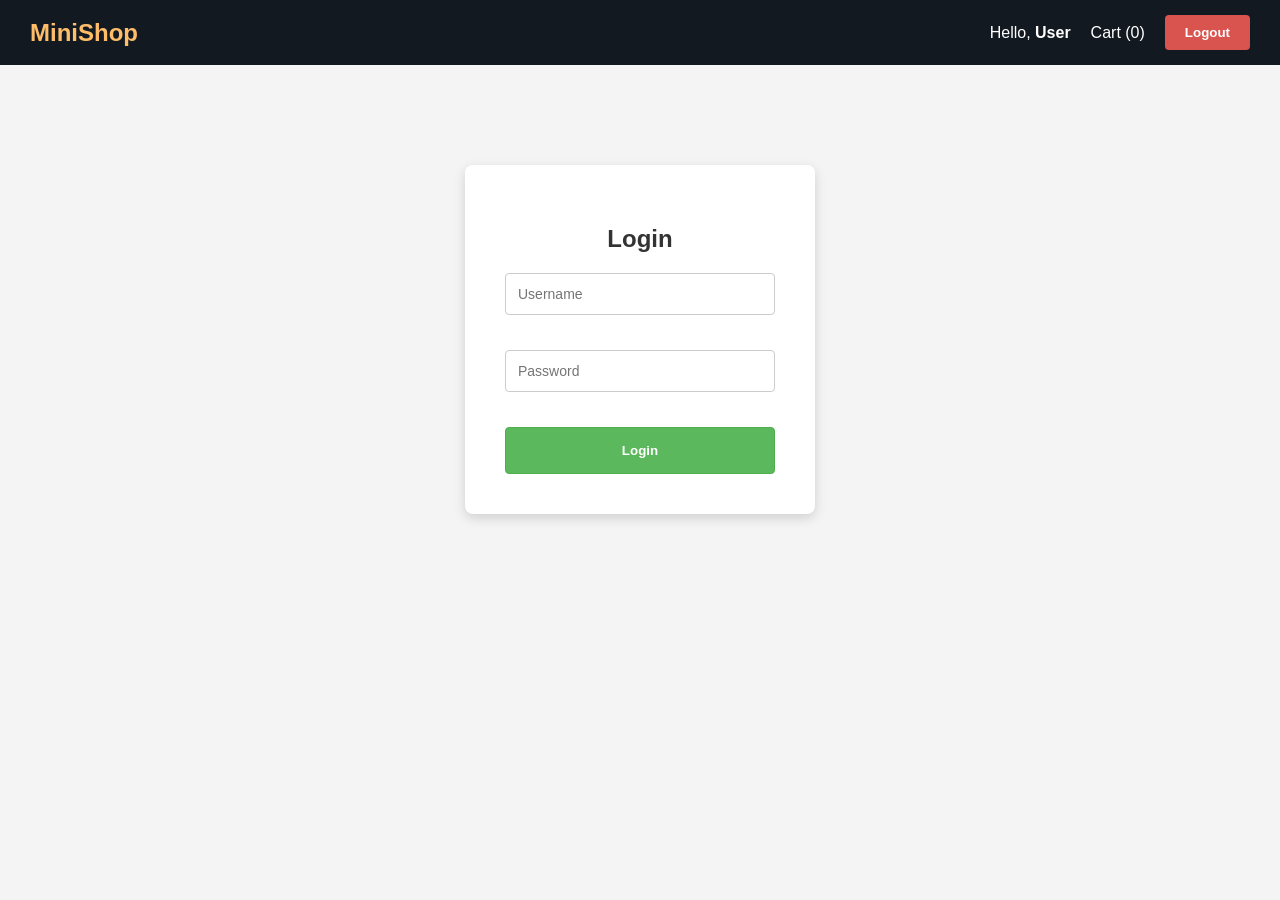
<file: index.html>
<!DOCTYPE html>
<html lang="en">
<head>
    <meta charset="UTF-8">
    <title>Login - MiniShop</title>
    <link rel="stylesheet" href="Style.css">
</head>
<body>
    <div id="header-wrapper"></div>
    <main id="app-content" class="container">
        <div class="auth-container">
            <h2>Login</h2>
            <form id="login-form">
                <div class="input-group">
                    <input type="text" id="username" placeholder="Username">
                </div>
                <div class="input-group">
                    <input type="password" id="password" placeholder="Password">
                </div>
                <button type="submit" class="btn-success">Login</button>
            </form>
            <p id="auth-error" class="error-text"></p>
        </div>
    </main>
    <script src="script.js"></script>
    
</body>
</html>
</file>
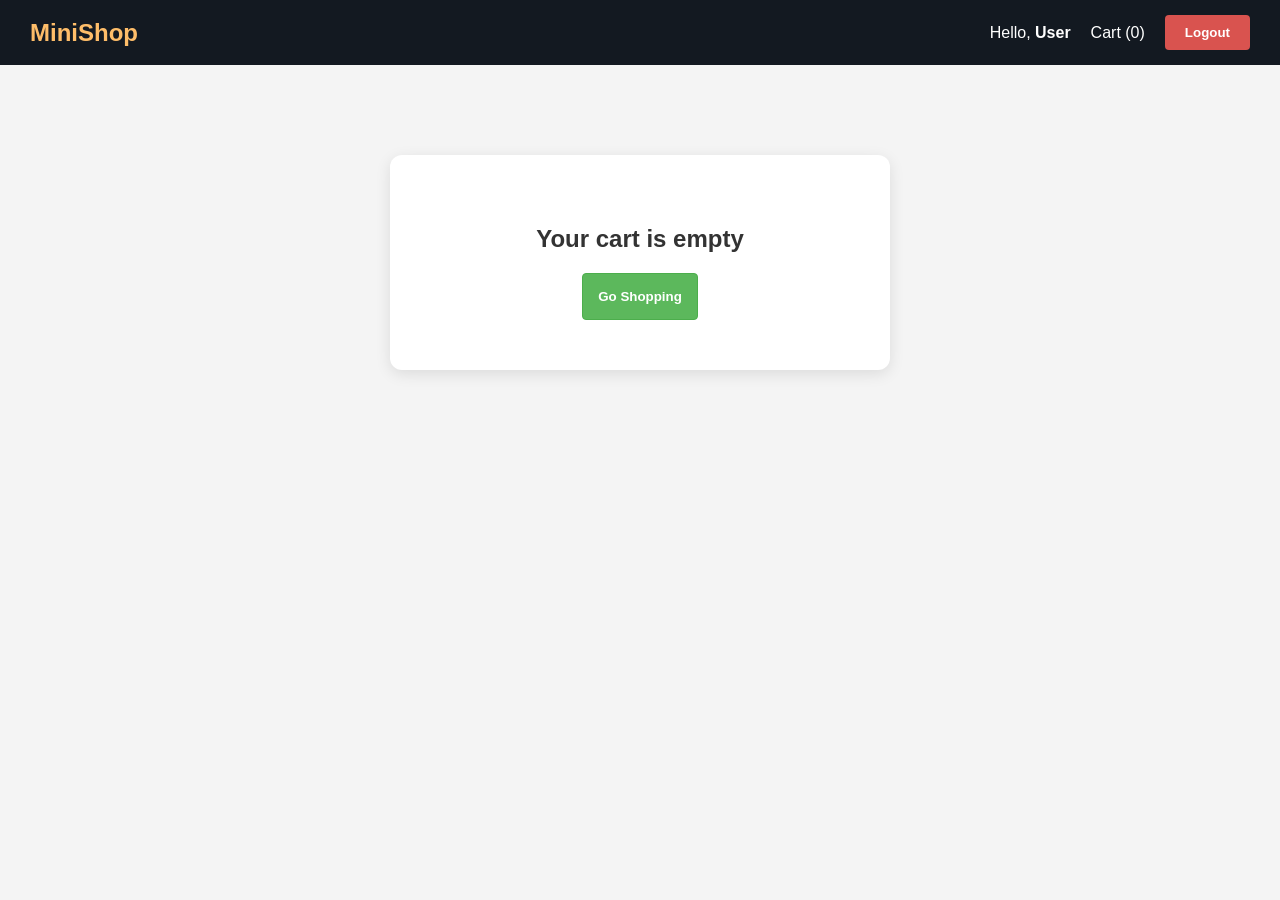
<file: cart.html>
<!DOCTYPE html>
<html lang="en">
<head>
    <meta charset="UTF-8">
    <title>My Cart - MiniShop</title>
    <link rel="stylesheet" href="Style.css">
</head>
<body>
    <div id="header-wrapper"></div>
    <main id="app-content" class="container"></main>

    <template id="cart-empty-template">
        <div class="redirect-container">
            <h2>Your cart is empty</h2>
            <button class="btn-success" onclick="location.href='products.html'">Go Shopping</button>
        </div>
    </template>

    <template id="cart-layout-template">
        <div class="cart-header">
            <h2>Shopping Cart</h2>
            <button class="btn-outline" onclick="location.href='products.html'">+ Add More Items</button>
        </div>
        <div id="cart-list" class="cart-container"></div>
        <div id="cart-footer"></div>
    </template>

    <template id="cart-card-template">
        <div class="cart-item-card">
            <div class="cart-item-details">
                <h4 class="cart-item-name"></h4>
                <p class="cart-item-price"></p>
            </div>
            <div class="cart-controls">
                <button class="qty-btn minus-btn">-</button>
                <span class="item-qty">1</span>
                <button class="qty-btn plus-btn">+</button>
            </div>
        </div>
    </template>

    <div id="toast"></div>
    
    <script src="script.js"></script>
</body>
</html>
</file>
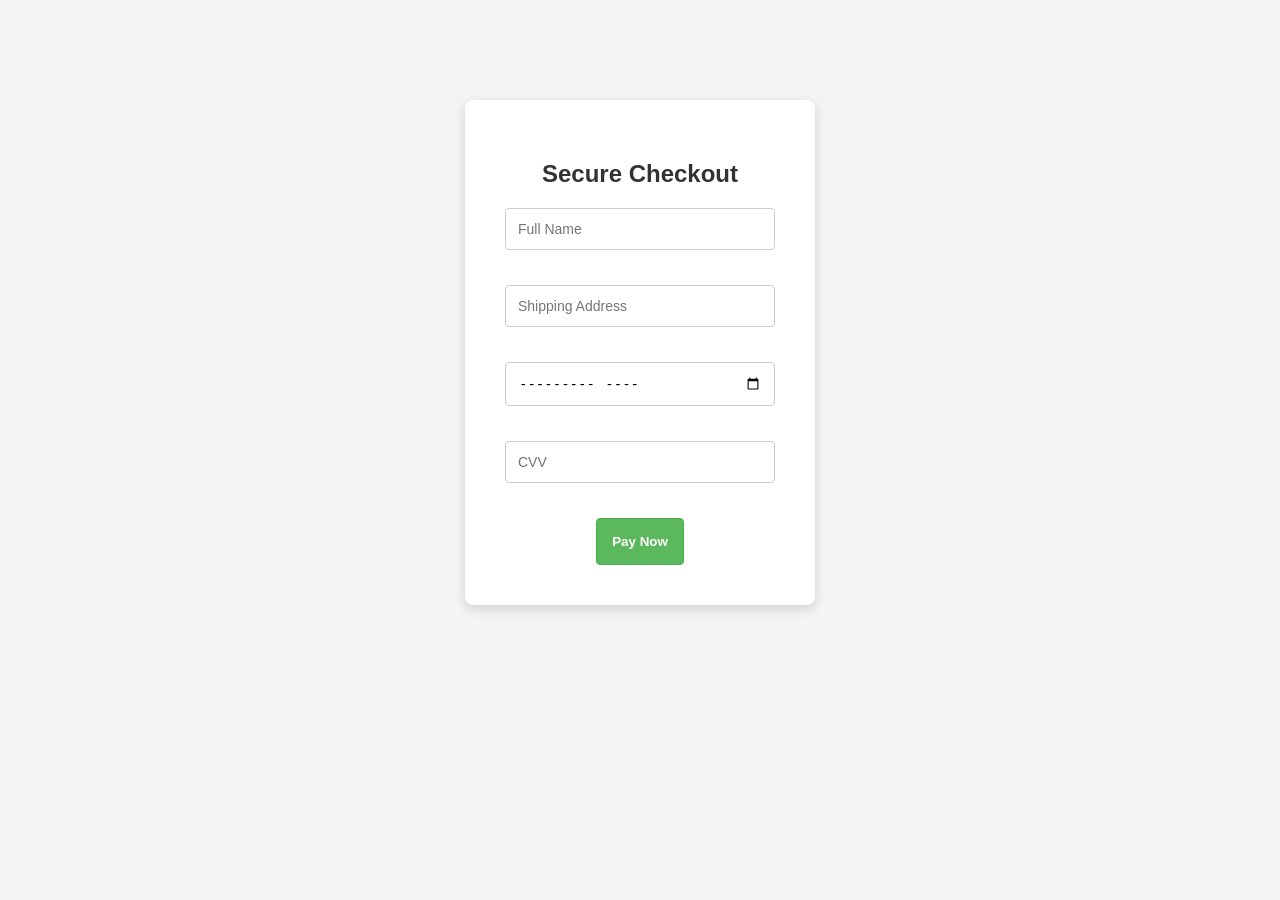
<file: checkout.html>
<!DOCTYPE html>
<html lang="en">
<head>
    <meta charset="UTF-8">
    <title>Checkout - MiniShop</title>
    <link rel="stylesheet" href="Style.css">
</head>
<body>
    <main id="app-content" class="container">
    <div id="checkout-container" class="auth-container">
        <h2>Secure Checkout</h2>
        <form id="payment-form">
            <div class="input-group">
                <input type="text" id="fullname" placeholder="Full Name">
            </div>
            <div class="input-group">
                <input type="text" id="address" placeholder="Shipping Address">
            </div>
            
            <div class="payment-row">
                <div class="input-group flex-1">
                    <input type="month" id="expiry" title="Expiry Month">
                </div>
                <div class="input-group flex-1">
                    <input type="password" id="cvv" placeholder="CVV" maxlength="3">
                </div>
            </div>

            <button type="submit" class="btn-success">Pay Now</button>
        </form>
    </div>
</main>

    <template id="success-template">
        <div class="redirect-container">
            <h1 style="font-size:60px; color:var(--success);">✔</h1>
            <h2>Payment Successful!</h2>
            <p>Thank you for your purchase.</p>
            <p>Redirecting in <b id="countdown-number">3</b> seconds...</p>
            <button id="go-now-btn">Go to Shop Now</button>
        </div>
    </template>

    <script src="script.js"></script>
    
</body>
</html>
</file>
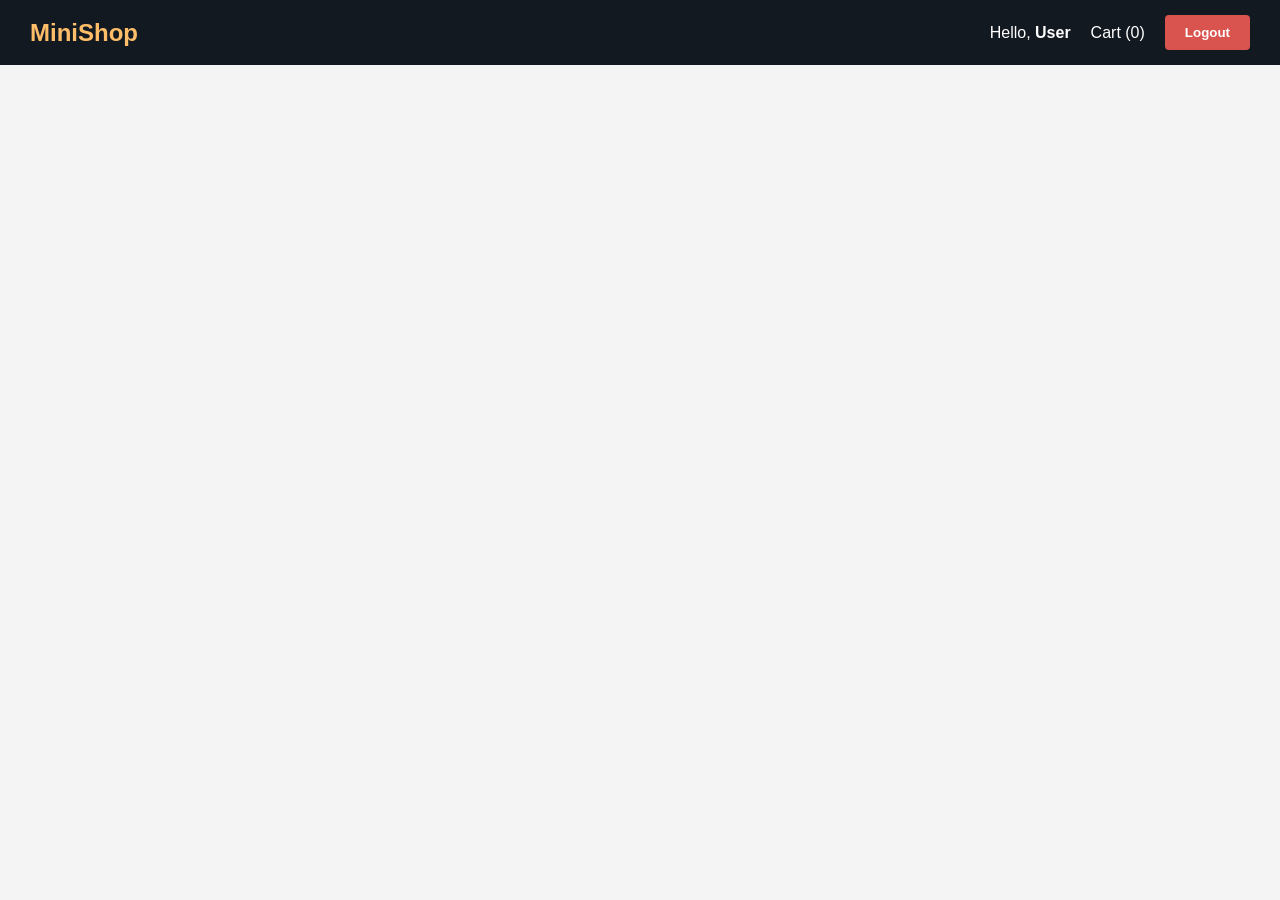
<file: details.html>
<!DOCTYPE html>
<html lang="en">
<head>
    <meta charset="UTF-8">
    <title>Product Details - MiniShop</title>
    <link rel="stylesheet" href="Style.css">
</head>
<body>
    <div id="header-wrapper"></div>

    <main id="app-content" class="container">
        <div id="details-container"></div>
    </main>

    <template id="details-template">
        <div class="detail-card">
            <img class="detail-img d-img" src="" alt="product">
            <div class="detail-info">
                <h2 class="d-title"></h2>
                <p class="d-desc"></p>
                <h3 class="d-price" style="color:var(--success)"></h3>
                <button class="btn-success d-add-btn" style="width:200px">Add to Cart</button>
                <br><br>
                <a href="products.html" style="text-decoration:none; color:var(--primary);">← Back to Shop</a>
            </div>
        </div>
    </template>

    <div id="toast"></div>
    
    <script src="script.js"></script>
</body>
</html>
</file>
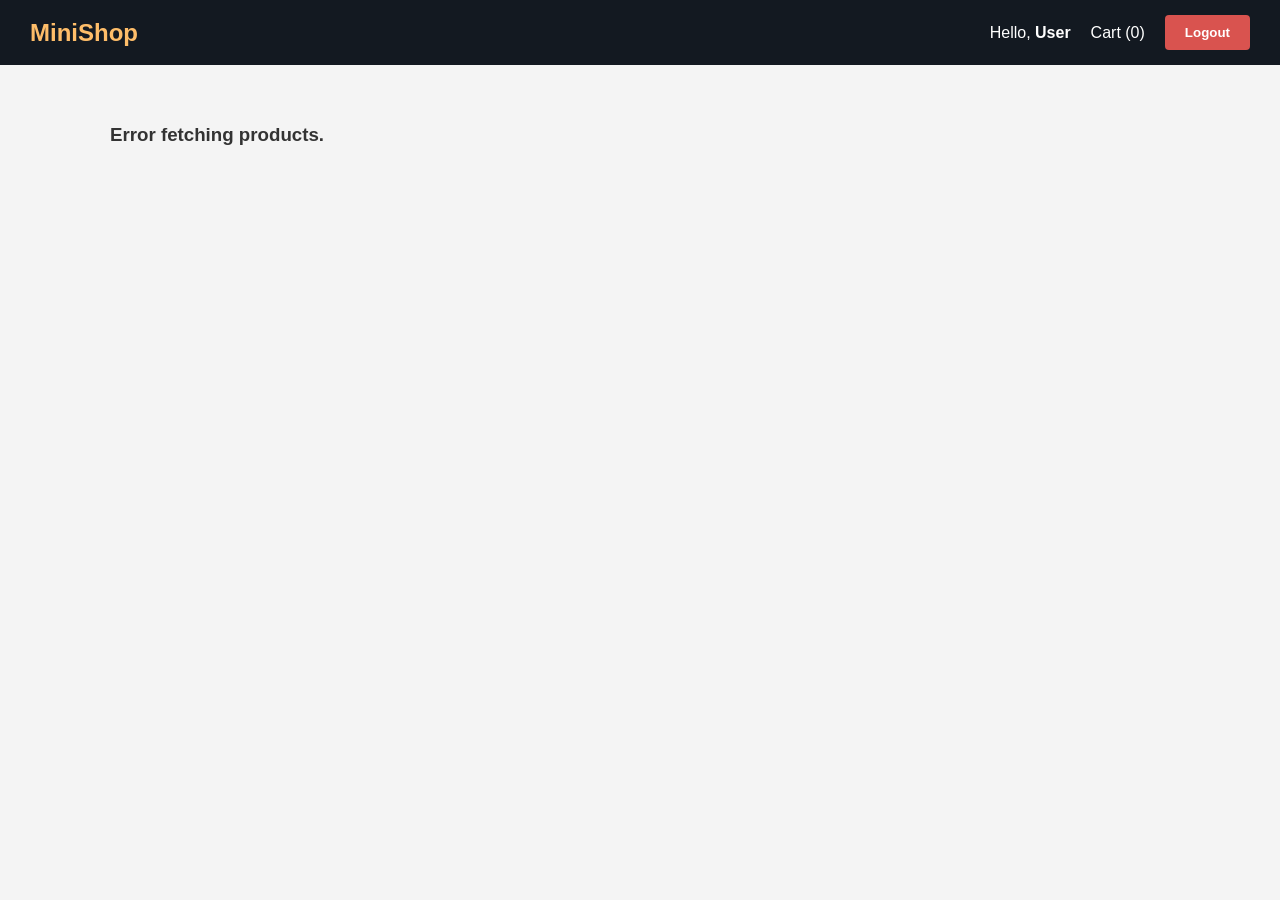
<file: products.html>
<!DOCTYPE html>
<html lang="en">
<head>
    <meta charset="UTF-8">
    <title>Products - MiniShop</title>
    <link rel="stylesheet" href="Style.css">
</head>
<body>
    <div id="header-wrapper"></div>
    <main id="app-content" class="container"></main>

    <template id="product-card-template">
        <div class="product-card">
            <img class="p-img" src="" alt="product">
            <h4 class="p-title"></h4>
            <p class="p-price"></p>
            <button class="btn-success p-add-btn">Add to Cart</button>
        </div>
    </template>

    <div id="toast"></div>
    <script src="script.js"></script>
    
</body>
</html>
</file>
<file: Style.css>
/* ===== SETTINGS & VARIABLES ===== */
:root {
    --primary: #131921;
    --accent: #febd69;
    --success: #5cb85c;
    --success-hover: #4cae4c;
    --error: #d9534f;
    --error-hover: #c9302c;
    --bg: #f4f4f4;
    --text: #333;
    --border: #ddd;
}

*, *::before, *::after {
    box-sizing: border-box;
}

body { 
    font-family: 'Segoe UI', Tahoma, sans-serif; 
    margin: 0; 
    background: var(--bg); 
    color: var(--text); 
}

.container { 
    max-width: 1100px; 
    margin: 20px auto; 
    padding: 20px; 
}

/* ===== NAVIGATION ===== */
nav { 
    background: var(--primary); 
    color: white; 
    padding: 15px 30px; 
    display: flex; 
    justify-content: space-between; 
    align-items: center; 
}

.logo { 
    font-size: 24px; 
    color: var(--accent); 
    font-weight: bold; 
    cursor: pointer; 
    text-decoration: none; 
}

.nav-links { 
    display: flex; 
    align-items: center; 
    gap: 20px; 
}

.nav-links a { 
    color: white; 
    text-decoration: none; 
}
/*===== Input error handling =====*/
.input-group {
    position: relative;
    margin-bottom: 20px;
    text-align: left;
}

input.error-border {
    border: 2px solid var(--error) !important;
    background-color: #fff8f8;
}

.error-label {
    color: var(--error);
    font-size: 11px;
    margin-top: -12px;
    margin-bottom: 10px;
    display: block;
}

/* ===== SEARCH & TOOLBAR ===== */
.toolbar { 
    background: white; 
    padding: 12px 30px; 
    display: flex; 
    gap: 15px; 
    border-bottom: 1px solid var(--border); 
    align-items: center; 
}

#search-bar { 
    flex: 1; 
    padding: 10px; 
    border: 1px solid #ccc; 
    border-radius: 4px; 
    outline: none; 
}

#search-bar:focus { 
    border-color: var(--success); 
}

/* ===== PRODUCT GRID & CARDS ===== */
.product-grid { 
    display: grid; 
    grid-template-columns: repeat(auto-fill, minmax(200px, 1fr)); 
    gap: 20px; 
}

.product-card { 
    background: white;  
    border-radius: 8px; 
    text-align: center; 
    border: 1px solid var(--border);
    display: flex;
    flex-direction: column;
    height: 100%;
    justify-content: space-between;
    overflow: hidden;
}

.product-card img { 
    height: 120px; 
    object-fit: contain; 
    margin: 10px 0; 
}

.product-card h4 {
    margin: 10px 0;
    min-height: 40px;
    padding: 0 10px;
    display: flex;
    align-items: center;
    justify-content: center;
}

.product-card p {
    margin: 10px 0;
    font-size: 18px;
    font-weight: bold;
    color: #27ae60;
}

/* ===== DETAIL VIEW ===== */
.detail-card {
    display: flex;
    gap: 40px;
    background: white;
    padding: 30px;
    border-radius: 12px;
    box-shadow: 0 4px 15px rgba(0,0,0,0.05);
    margin-top: 20px;
}

.detail-img img {
    max-width: 400px;
    border-radius: 8px;
}

.detail-info { flex: 1; }
.detail-info h2 { font-size: 2rem; margin-bottom: 10px; }
.category { color: #888; text-transform: uppercase; font-size: 0.8rem; letter-spacing: 1px; }
.description { line-height: 1.6; color: #444; margin: 20px 0; }
.price { font-size: 1.5rem; color: #B12704; }
.stock { color: #007600; font-weight: bold; margin-bottom: 20px; }

/*===== Redirect countdown  =====*/



.redirect-container {
    text-align: center;
    padding: 60px;
    background: white;
    border-radius: 12px;
    margin-top: 40px;
}

.countdown-circle {
    font-size: 3rem;
    font-weight: bold;
    color: var(--accent);
    margin: 20px 0;
}

/* ===== CART UI ===== */
/* Individual Item Card - Full Row Length */
.cart-item-card {
    display: flex;
    align-items: center;
    justify-content: space-between; /* Pushes name/price to left, controls to right */
    background: var(--white);
    padding: 20px 30px;
    margin-bottom: 15px;
    border-radius: 8px;
    border: 1px solid var(--border);
    width: 100%; /* Ensures it spans the full container width */
    box-shadow: 0 2px 4px rgba(0,0,0,0.05);
}

.cart-item-details {
    flex: 2; /* Takes up most of the space on the left */
}

.cart-item-details h4 {
    margin: 0;
    font-size: 1.2rem;
}

.cart-item-price {
    color: var(--success);
    font-weight: bold;
    margin-top: 5px;
}

.cart-controls {
    flex: 1;
    display: flex;
    justify-content: flex-end; /* Aligns buttons to the far right */
    align-items: center;
    gap: 15px;
}
.qty-controls { 
    display: flex; 
    align-items: center; 
    gap: 10px; 
}

/* ===== AUTHENTICATION ===== */
.auth-container { 
    background: white; 
    padding: 40px; 
    margin: 60px auto; 
    width: 350px; 
    box-shadow: 0 4px 12px rgba(0,0,0,0.15); 
    border-radius: 8px;
    text-align: center;
}

#login-form { display: flex; flex-direction: column; }

input { 
    width: 100%; 
    padding: 12px; 
    margin-bottom: 15px; 
    border: 1px solid #ccc; 
    border-radius: 4px;
    font-size: 14px;
    transition: all 0.3s ease;
}

input:focus {
    outline: none;
    border-color: var(--success);
    box-shadow: 0 0 5px rgba(92, 184, 92, 0.3);
}

input.invalid { 
    border: 2px solid var(--error) !important; 
    background: #fff8f8; 
}

/* ===== BUTTONS ===== */
button { 
    background-color: var(--success);
    color: white;
    border: 1px solid #4cae4c;
    padding: 10px 20px; 
    border-radius: 4px; 
    cursor: pointer; 
    font-weight: bold; 
    transition: 0.2s; 
}

button:hover { 
    background-color: var(--success-hover); 
}

button:disabled { 
    background: #ccc !important; 
    border-color: #bbb; 
    cursor: not-allowed; 
}

.qty-btn { 
    width: 30px !important; 
    padding: 5px !important; 
}

.btn-danger { background: var(--error); border: none; }
.btn-danger:hover { background: var(--error-hover); }

.btn-success { padding: 15px; } /* Large checkout style */

.error-message, .error-text {
    color: var(--error);
    font-size: 12px;
    margin-top: 5px;
    margin-bottom: 10px;
    font-weight: bold;
    display: none;
}

.input-group.show-error .error-message,
.input-group.show-error .error-text {
    display: block;
}

input.invalid { 
    border: 2px solid var(--error) !important; 
    background: #fff8f8; 
}

#toast {
    position: fixed; bottom: 20px; left: 50%; transform: translateX(-50%);
    background: #333; color: white; padding: 12px 30px; border-radius: 50px;
    z-index: 9999; display: none; box-shadow: 0 4px 15px rgba(0,0,0,0.3);
}

.loader { 
    border: 4px solid #f3f3f3; 
    border-top: 4px solid var(--accent); 
    border-radius: 50%; width: 40px; height: 40px; 
    animation: spin 1s linear infinite; 
    margin: 50px auto; 
}

.btn-loading { position: relative; color: transparent !important; }
.btn-loading::after {
    content: ""; position: absolute;
    width: 16px; height: 16px;
    top: 0; left: 0; right: 0; bottom: 0;
    margin: auto; border: 3px solid transparent;
    border-top-color: #ffffff; border-radius: 50%;
    animation: spin 0.6s linear infinite;
}




/* The Red Border for empty columns */
.error-border {
    border: 2px solid var(--error) !important;
    background-color: #fff8f8 !important;
}

/* The Error Message text below the column */
.error-label {
    display: block;
    color: var(--error);
    font-size: 12px;
    font-weight: bold;
    margin-top: -10px;
    margin-bottom: 10px;
    text-align: left;
}

/* Success Redirect Styling */
.redirect-container {
    text-align: center;
    padding: 50px;
    background: white;
    border-radius: 12px;
    box-shadow: 0 4px 15px rgba(0,0,0,0.1);
    margin: 50px auto;
    max-width: 500px;
}

#countdown-number {
    font-size: 24px;
    color: var(--accent);
}
@keyframes spin { 0% { transform: rotate(0deg); } 100% { transform: rotate(360deg); } }
</file>
